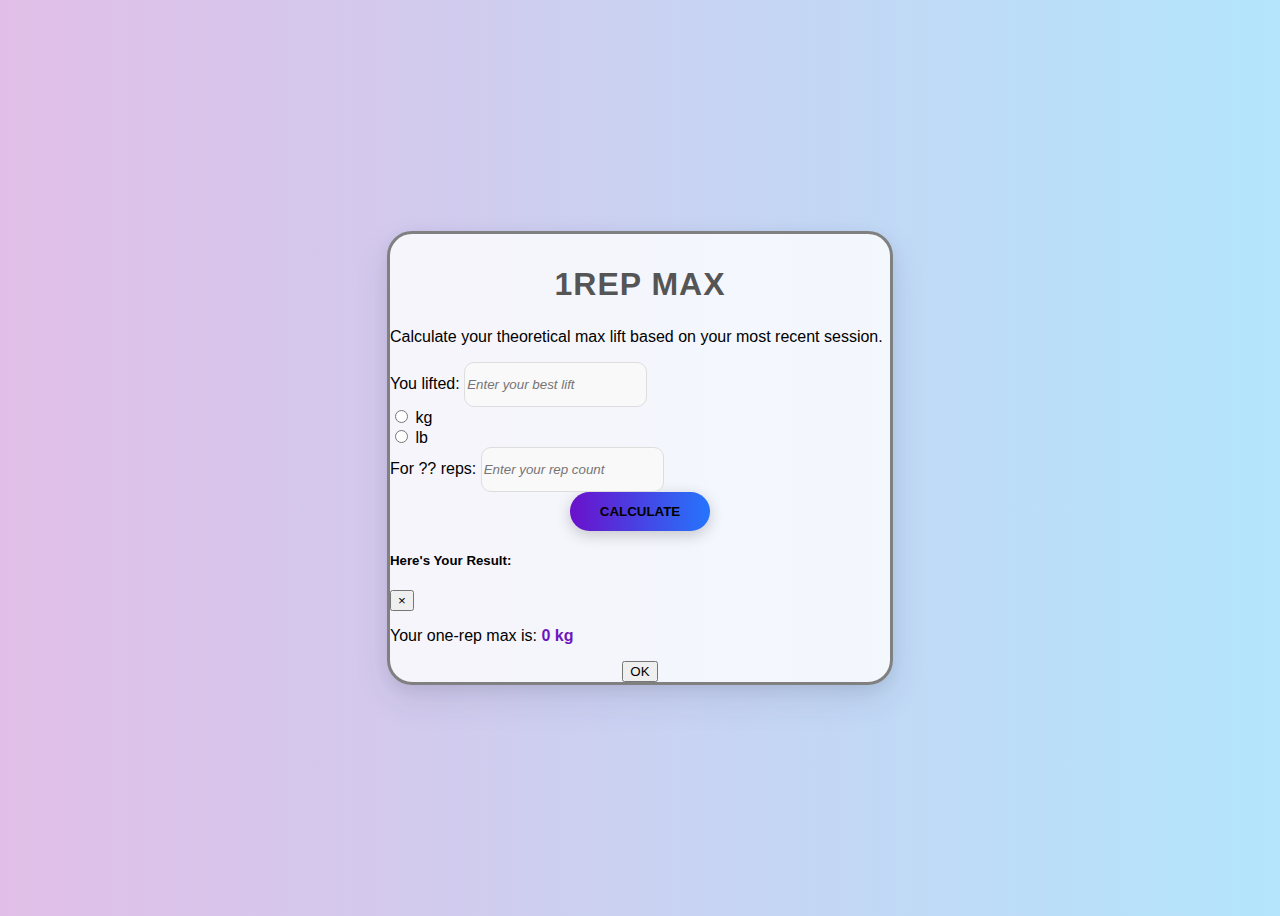
<file: 02.1rm-calculator.html>
<html>

<head>
    <link rel="stylesheet" href="https://cdn.jsdelivr.net/npm/bootstrap@4.1.3/dist/css/bootstrap.min.css"
        integrity="sha384-MCw98/SFnGE8fJT3GXwEOngsV7Zt27NXFoaoApmYm81iuXoPkFOJwJ8ERdknLPMO" crossorigin="anonymous">
    <link rel="stylesheet" href="00.styles.css"></link>
    <title>1Rep Max Calculator</title>
</head>

<body class="bg-pastel-3">

    <div class="container my-container">

        <h1 class="my-header">1Rep MAX</h1>

        <div class="row text-center">
            <div class="col">
                <p>Calculate your theoretical max lift based on your most recent session.</p>
            </div>
        </div>
        <form>
            <div class="form-group">
                <label for="liftValue">You lifted:</label>
                <input type="text" class="form-control form-control-sm" id="youLifted"
                    placeholder="Enter your best lift">
            </div>
            <div class="form-check">
                <input class="form-check-input" type="radio" name="radioOptions" id="radioKg" value="option1">
                <label class="form-check-label" for="exampleRadios1">
                    kg
                </label>
            </div>
            <div class="form-check">
                <input class="form-check-input" type="radio" name="radioOptions" id="radioLb" value="option2">
                <label class="form-check-label" for="radioLb">
                    lb
                </label>
            </div>
            <div class="form-group">
                <label for="repCount">For ?? reps:</label>
                <input type="number" class="form-control form-control-sm" id="repCount"
                    placeholder="Enter your rep count">
            </div>
            <button type="button" id="calc-btn" class="btn btn-primary btn-sm" data-toggle="modal"
                data-target="#calculated-1rm-modal" style="display: block; margin: 0 auto; font-weight: bold">CALCULATE</button>
        </form>

        <div class="modal fade" id="calculated-1rm-modal" tabindex="-1" role="dialog"
            aria-labelledby="calculated-1rm-modal" aria-hidden="true">
            <div class="modal-dialog" role="document">
                <div class="modal-content">
                    <div class="modal-header">
                        <h5 class="modal-title" id="calculated-1rm-modal-title">Here's Your Result:</h5>
                        <button type="button" class="close" data-dismiss="modal" aria-label="OK">
                            <span aria-hidden="true">&times;</span>
                        </button>
                    </div>
                    <div class="modal-body">
                        <p>Your one-rep max is: <span id="result-text"
                                style="font-weight:bold; color: rgb(109, 22, 191);">0</span>
                            <span id="unit-text" style="font-weight:bold; color: rgb(109, 22, 191);">kg</span>
                        </p>
                    </div>
                    <div class="modal-footer">
                        <button type="button" class="btn btn-outline-dark" data-dismiss="modal"
                            style="display: block; margin: 0 auto;">OK</button>
                    </div>
                </div>
            </div>
        </div>



    </div>

    <script src="https://code.jquery.com/jquery-3.3.1.slim.min.js"
        integrity="sha384-q8i/X+965DzO0rT7abK41JStQIAqVgRVzpbzo5smXKp4YfRvH+8abtTE1Pi6jizo"
        crossorigin="anonymous"></script>
    <script src="https://cdn.jsdelivr.net/npm/popper.js@1.14.3/dist/umd/popper.min.js"
        integrity="sha384-ZMP7rVo3mIykV+2+9J3UJ46jBk0WLaUAdn689aCwoqbBJiSnjAK/l8WvCWPIPm49"
        crossorigin="anonymous"></script>
    <script src="https://cdn.jsdelivr.net/npm/bootstrap@4.1.3/dist/js/bootstrap.min.js"
        integrity="sha384-ChfqqxuZUCnJSK3+MXmPNIyE6ZbWh2IMqE241rYiqJxyMiZ6OW/JmZQ5stwEULTy"
        crossorigin="anonymous"></script>
    <script src="02.1rm-logic.js"></script>
</body>

</html>
</file>
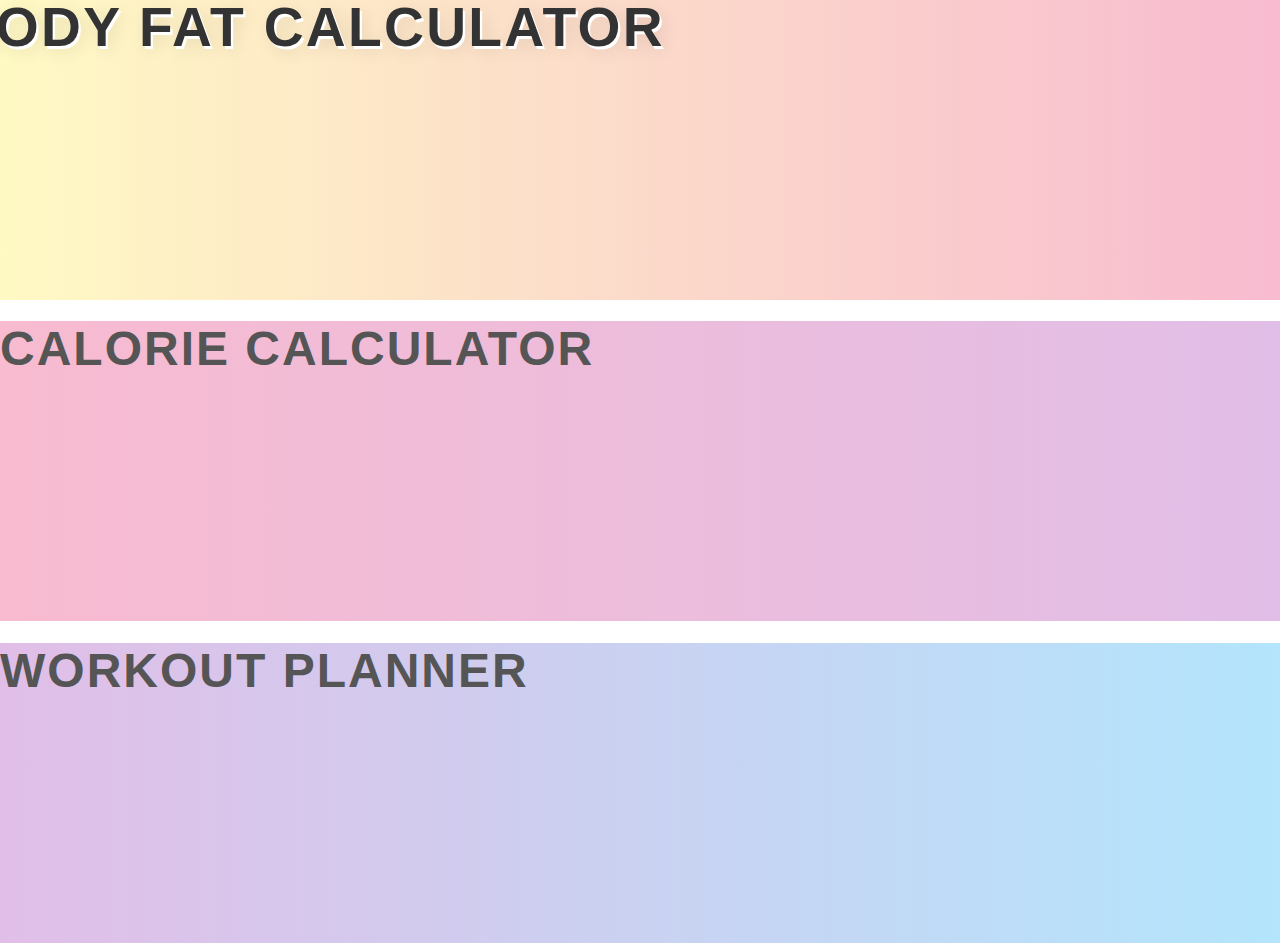
<file: 03.newbie-landing.html>
<html>

<head>
    <link rel="stylesheet" href="https://cdn.jsdelivr.net/npm/bootstrap@4.1.3/dist/css/bootstrap.min.css"
        integrity="sha384-MCw98/SFnGE8fJT3GXwEOngsV7Zt27NXFoaoApmYm81iuXoPkFOJwJ8ERdknLPMO" crossorigin="anonymous">
    <link rel="stylesheet" href="00.styles.css">
    <title>Other Calculators</title>
</head>

<body class="newbie-body">
    <div class="custom-section bg-pastel-1 d-flex justify-content-center align-items-center">
        <h1>
            <a href="04.bodyfat-form.html" class="pop-text">Body Fat Calculator</a>
        </h1>
    </div>


    <div class="custom-section bg-pastel-2 d-flex justify-content-center align-items-center">
        <h1>
            <a href="05.calorie-form.html" class="pop-text">Calorie Calculator</a>
        </h1>
    </div>


    <div class="custom-section bg-pastel-3 d-flex justify-content-center align-items-center">
        <h1>
            <a href="06.workout-planner.html" class="pop-text">Workout Planner</a>
        </h1>
    </div>




    <script src="https://code.jquery.com/jquery-3.3.1.slim.min.js"
        integrity="sha384-q8i/X+965DzO0rT7abK41JStQIAqVgRVzpbzo5smXKp4YfRvH+8abtTE1Pi6jizo"
        crossorigin="anonymous"></script>
    <script src="https://cdn.jsdelivr.net/npm/popper.js@1.14.3/dist/umd/popper.min.js"
        integrity="sha384-ZMP7rVo3mIykV+2+9J3UJ46jBk0WLaUAdn689aCwoqbBJiSnjAK/l8WvCWPIPm49"
        crossorigin="anonymous"></script>
    <script src="https://cdn.jsdelivr.net/npm/bootstrap@4.1.3/dist/js/bootstrap.min.js"
        integrity="sha384-ChfqqxuZUCnJSK3+MXmPNIyE6ZbWh2IMqE241rYiqJxyMiZ6OW/JmZQ5stwEULTy"
        crossorigin="anonymous"></script>

</body>

</html>
</file>
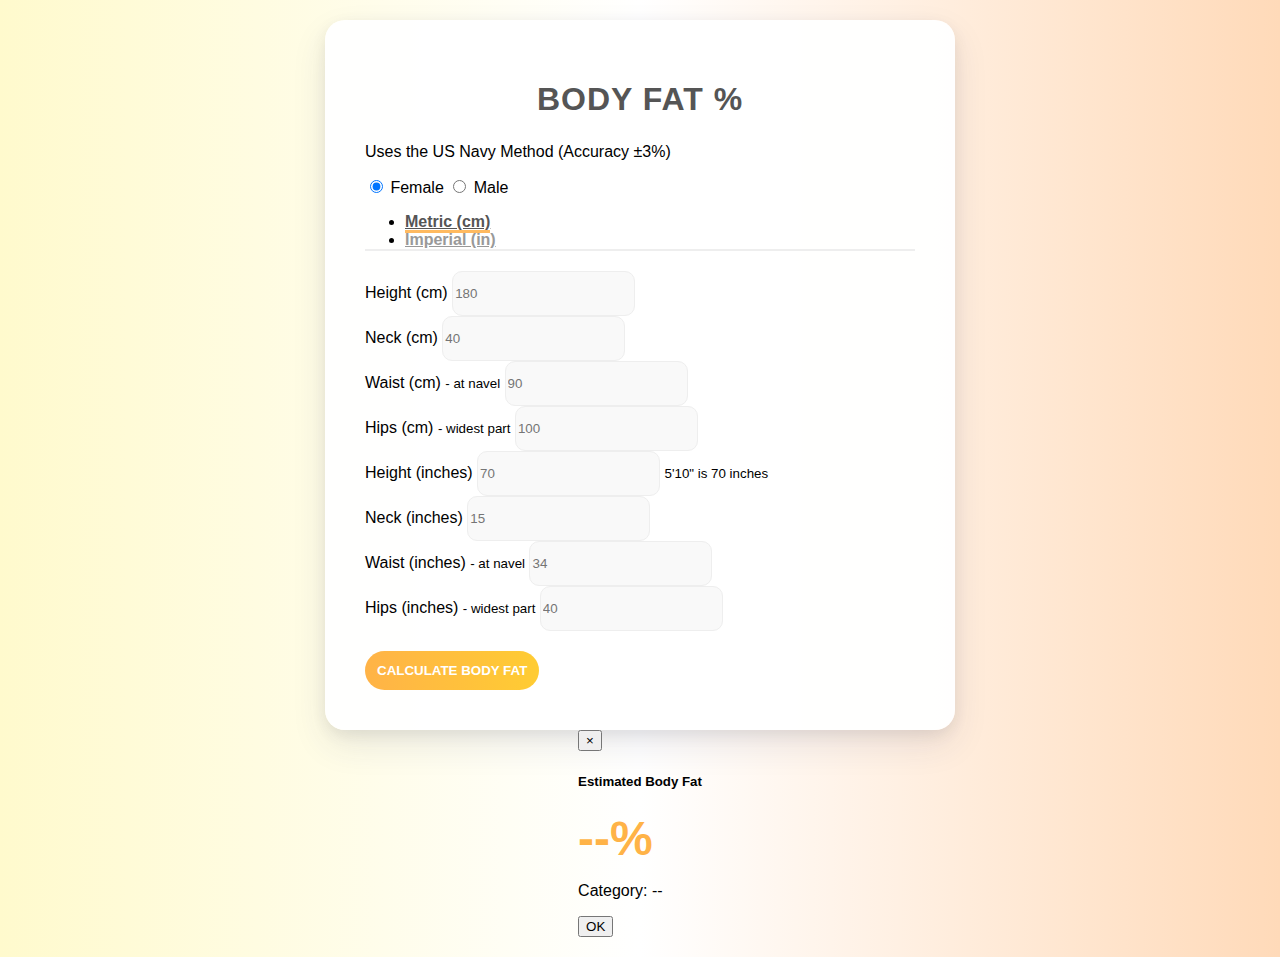
<file: 04.bodyfat-form.html>
<html>

<head>
    <link rel="stylesheet" href="https://cdn.jsdelivr.net/npm/bootstrap@4.1.3/dist/css/bootstrap.min.css"
        integrity="sha384-MCw98/SFnGE8fJT3GXwEOngsV7Zt27NXFoaoApmYm81iuXoPkFOJwJ8ERdknLPMO" crossorigin="anonymous">
    <link rel="stylesheet" href="04.bodyfat-styles.css">
    </link>
    <title>Body Fat Calculator</title>
</head>

<body>

    <div class="container my-container">

        <h1 class="my-header">Body Fat %</h1>
        <p class="text-center text-muted mb-4">Uses the US Navy Method (Accuracy ±3%)</p>


        <div class="text-center mb-4">
            <div class="btn-group btn-group-toggle" data-toggle="buttons">
                <label class="btn btn-outline-secondary active">
                    <input type="radio" name="genderOptions" id="gender-female" value="female" autocomplete="off"
                        checked>
                    Female
                </label>
                <label class="btn btn-outline-secondary">
                    <input type="radio" name="genderOptions" id="gender-male" value="male" autocomplete="off">
                    Male
                </label>
            </div>
        </div>


        <ul class="nav nav-tabs nav-fill" id="unitTabs" role="tablist">
            <li class="nav-item">
                <a class="nav-link active" id="tab-metric-link" data-toggle="tab" href="#metric-content"
                    role="tab">Metric (cm)</a>
            </li>
            <li class="nav-item">
                <a class="nav-link" id="tab-imperial-link" data-toggle="tab" href="#imperial-content"
                    role="tab">Imperial (in)</a>
            </li>
        </ul>


        <div class="tab-content" id="myTabContent">

            <!-- === METRIC TAB === -->
            <div class="tab-pane fade show active" id="metric-content" role="tabpanel">
                <div class="form-group">
                    <label>Height (cm)</label>
                    <input type="number" id="m-height" class="form-control" placeholder="180">
                </div>
                <div class="form-group">
                    <label>Neck (cm)</label>
                    <input type="number" id="m-neck" class="form-control" placeholder="40">
                </div>
                <div class="form-group">
                    <label>Waist (cm) <small class="text-muted">- at navel</small></label>
                    <input type="number" id="m-waist" class="form-control" placeholder="90">
                </div>
                <!-- Hip input (only for women) -->
                <div class="form-group hip-input-group">
                    <label>Hips (cm) <small class="text-muted">- widest part</small></label>
                    <input type="number" id="m-hip" class="form-control" placeholder="100">
                </div>
            </div>

            <!-- === IMPERIAL TAB === -->
            <div class="tab-pane fade" id="imperial-content" role="tabpanel">
                <div class="form-group">
                    <label>Height (inches)</label>
                    <input type="number" id="i-height" class="form-control" placeholder="70">
                    <small class="text-muted">5'10" is 70 inches</small>
                </div>
                <div class="form-group">
                    <label>Neck (inches)</label>
                    <input type="number" id="i-neck" class="form-control" placeholder="15">
                </div>
                <div class="form-group">
                    <label>Waist (inches) <small class="text-muted">- at navel</small></label>
                    <input type="number" id="i-waist" class="form-control" placeholder="34">
                </div>
                <!-- Hip input (again, only for women) -->
                <div class="form-group hip-input-group">
                    <label>Hips (inches) <small class="text-muted">- widest part</small></label>
                    <input type="number" id="i-hip" class="form-control" placeholder="40">
                </div>
            </div>

        </div>


        <button type="button" id="calc-btn" class="btn btn-block" data-toggle="modal" data-target="#resultModal">
            CALCULATE BODY FAT
        </button>

    </div>



    <div class="modal fade" id="resultModal" tabindex="-1" role="dialog">
        <div class="modal-dialog modal-dialog-centered" role="document">
            <div class="modal-content text-center p-4">
                <div class="modal-header border-0 pb-0">
                    <button type="button" class="close" data-dismiss="modal"><span>&times;</span></button>
                </div>
                <div class="modal-body">
                    <h5 class="text-muted text-uppercase mb-3">Estimated Body Fat</h5>
                    <div id="result-display">--%</div>
                    <p class="mt-3 text-muted" id="category-text">Category: --</p>
                </div>
                <div class="modal-footer border-0 justify-content-center">
                    <button type="button" class="btn btn-outline-secondary rounded-pill px-4"
                        data-dismiss="modal">OK</button>
                </div>
            </div>
        </div>
    </div>



    <script src="https://code.jquery.com/jquery-3.3.1.min.js"></script>
    <script src="https://cdn.jsdelivr.net/npm/popper.js@1.14.3/dist/umd/popper.min.js"></script>
    <script src="https://cdn.jsdelivr.net/npm/bootstrap@4.1.3/dist/js/bootstrap.min.js"></script>
    <script src="04.bodyfat-logic.js"></script>
</body>

</html>
</file>
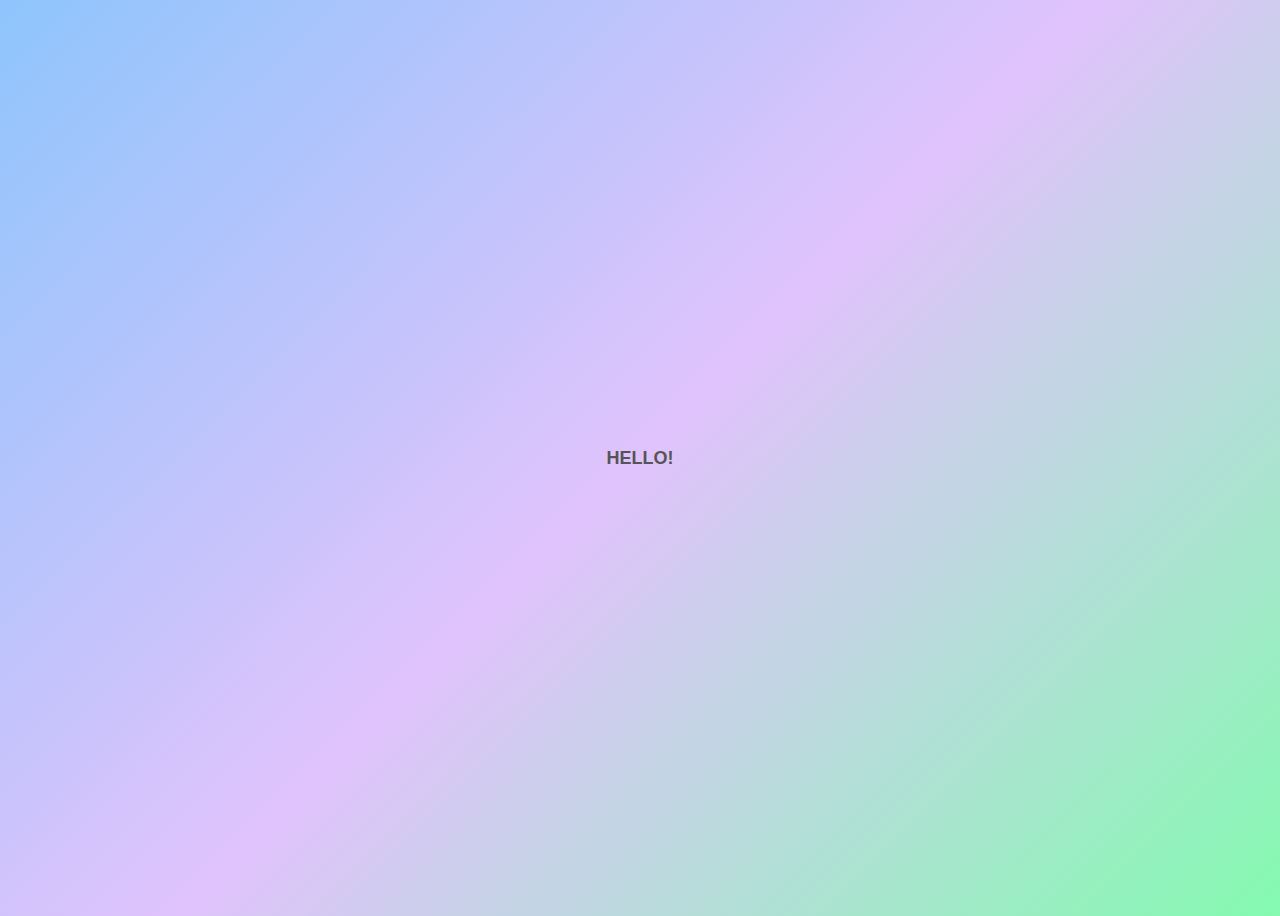
<file: 05.calorie-form.html>
<html>

<head>
    <link rel="stylesheet" href="https://cdn.jsdelivr.net/npm/bootstrap@4.1.3/dist/css/bootstrap.min.css"
        integrity="sha384-MCw98/SFnGE8fJT3GXwEOngsV7Zt27NXFoaoApmYm81iuXoPkFOJwJ8ERdknLPMO" crossorigin="anonymous">
    <link rel="stylesheet" href="05.calorie-styles.css">
    </head>


<body>

<p style="font-size:large; font-weight: bold;">HELLO!</p>


    <script src="https://code.jquery.com/jquery-3.3.1.slim.min.js"
        integrity="sha384-q8i/X+965DzO0rT7abK41JStQIAqVgRVzpbzo5smXKp4YfRvH+8abtTE1Pi6jizo"
        crossorigin="anonymous"></script>
    <script src="https://cdn.jsdelivr.net/npm/popper.js@1.14.3/dist/umd/popper.min.js"
        integrity="sha384-ZMP7rVo3mIykV+2+9J3UJ46jBk0WLaUAdn689aCwoqbBJiSnjAK/l8WvCWPIPm49"
        crossorigin="anonymous"></script>
    <script src="https://cdn.jsdelivr.net/npm/bootstrap@4.1.3/dist/js/bootstrap.min.js"
        integrity="sha384-ChfqqxuZUCnJSK3+MXmPNIyE6ZbWh2IMqE241rYiqJxyMiZ6OW/JmZQ5stwEULTy"
        crossorigin="anonymous"></script>
</body>

</html>
</file>
<file: 00.styles.css>
.my-header {
    text-align: center;
    font-weight: 800;
    color: #555;
    margin-bottom: 25px;
    text-transform: uppercase;
    letter-spacing: 1px;
}

.my-header-smaller {
    text-align: center;
    font-weight: 800;
    font-size: xx-large;
    color: #555;
    text-transform: uppercase;
    margin-bottom: 25px;
    letter-spacing: 1px;
}

.my-container {
    border-radius: 25px;
    border: 3px solid gray;
    align-items: center;
    padding-top: 10px;
    background-color: rgba(255, 255, 255, 0.8);
    max-width: 500px;
    width: 90%;
    box-shadow: 0 15px 35px rgba(50, 50, 93, 0.1), 0 5px 15px rgba(0, 0, 0, 0.07);
}

.form-control {
    border-radius: 10px;
    height: 45px;
    border: 1px solid #ddd;
    background-color: #f9f9f9;
}

.form-control:focus {
    background-color: #fff;
    box-shadow: 0 0 0 3px rgba(224, 195, 252, 0.5);
    border-color: #e0c3fc;
}

#calc-btn {
    background-image: linear-gradient(to right, #6a11cb 0%, #2575fc 100%);
    border: none;
    border-radius: 50px;
    padding: 12px 30px;
    box-shadow: 0 4px 15px rgba(0, 0, 0, 0.2);
    transition: transform 0.2s;
}

#calc-btn:hover {
    transform: scale(1.05);
}

#calc-btn-2 {
    background-image: linear-gradient(to right, #ff9967 0%, #ffdfbe 100%);
    border: none;
    border-radius: 50px;
    padding: 12px 30px;
    box-shadow: 0 4px 15px rgba(0, 0, 0, 0.2);
    transition: transform 0.2s;
}

#calc-btn-2:hover {
    transform: scale(1.05);
}



body {
    min-height: 100vh;
    display: flex;
    align-items: center;
    justify-content: center;
    font-family: 'Segoe UI', Tahoma, Geneva, Verdana, sans-serif;
}

form {
    padding-top: 0px;
    padding-bottom: 0px;
}


.custom-section {
    height: 33.33vh;
    width: 100%;
    position: relative;
}


.bg-pastel-1 {
    background: linear-gradient(to right, #fdfbfb 0%, #ebedee 100%);
    background-image: linear-gradient(120deg, #f6d365 0%, #fda085 100%);
    background-image: linear-gradient(to right, #fff1eb 0%, #ace0f9 100%);
    background-image: linear-gradient(to right, #fff9c4, #f8bbd0);
}


.bg-pastel-2 {
    background-image: linear-gradient(to right, #f8bbd0, #e1bee7);
}


.bg-pastel-3 {
    background-image: linear-gradient(to right, #e1bee7, #b3e5fc);
}

.bg-pastel-4 {
    background-image: linear-gradient(to right, #FFFACD 0%, #FFFFFF 50%, #FFDAB9 100%);
}


.pop-text {
    font-size: 3rem;
    font-weight: 800;
    color: #555;
    text-transform: uppercase;
    letter-spacing: 2px;
    cursor: pointer;
    text-decoration: none !important;
    display: inline-block;
    transition: transform 0.3s ease, color 0.3s ease,
        text-shadow 0.3s ease;
}


.pop-text:hover {
    transform: scale(1.15);
    color: #333;
    text-shadow: 2px 2px 0px #fff, 4px 4px 15px rgba(0, 0, 0, 0.1);
    text-decoration: none !important;

}

.newbie-body {
    display: block !important;
    margin: 0;
    padding: 0;
    min-height: 100vh;
}

::placeholder {
    text-decoration-color: beige;
    font-style: italic;
}
</file>
<file: 04.bodyfat-styles.css>
body {
    background-image: linear-gradient(to right, #FFFACD 0%, #FFFFFF 50%, #FFDAB9 100%);
    min-height: 100vh;
    display: flex;
    flex-direction: column;
    align-items: center;
    justify-content: center;
    padding: 20px;
    margin: 0;
    font-family: 'Segoe UI', sans-serif;
}


.my-container {
    background-color: rgba(255, 255, 255, 0.95);
    padding: 40px;
    border-radius: 20px;
    box-shadow: 0 15px 35px rgba(50, 50, 93, 0.1), 0 5px 15px rgba(0, 0, 0, 0.07);
    max-width: 550px;
    width: 100%;
    margin-top: auto;
    margin-bottom: auto;
}

/* --- 3. MOBILE SPECIFIC RULES --- */
/* If the screen is smaller than 576px (Standard Phones) */
@media (max-width: 576px) {
    .my-container {
        padding: 20px;
    }

    .my-header {
        font-size: 1.5rem;
    }

    #result-display {
        font-size: 2.5rem;
    }
}


.my-header {
    text-align: center;
    font-weight: 800;
    color: #555;
    margin-bottom: 25px;
    text-transform: uppercase;
    letter-spacing: 1px;
}


.nav-tabs {
    border-bottom: 2px solid #eee;
    margin-bottom: 20px;
}

.nav-tabs .nav-link {
    border: none;
    color: #999;
    font-weight: 600;
    background: transparent;
}

.nav-tabs .nav-link.active {
    color: #555;
    background: transparent;
    border-bottom: 3px solid #ffba60;
}

.nav-link:hover {
    border-color: transparent;
    color: #ffba60;
}


.form-control {
    border-radius: 10px;
    height: 45px;
    background-color: #f9f9f9;
    border: 1px solid #eee;
}

.form-control:focus {
    box-shadow: none;
    border-color: #ffba60;
    background: #fff;
}


#calc-btn {
    background-image: linear-gradient(to right, #ffb347 0%, #ffcc33 100%);
    border: none;
    border-radius: 50px;
    font-weight: bold;
    color: white;
    padding: 12px;
    margin-top: 20px;
    transition: transform 0.2s;
}

#calc-btn:hover {
    transform: scale(1.03);
    cursor: pointer;
}


#result-display {
    font-size: 3rem;
    font-weight: 800;
    color: #ffb347;
}
</file>
<file: 05.calorie-styles.css>
body {
    background-image: linear-gradient(135deg, #8ec5fc 0%, #e0c3fc 50%, #84fab0 100%);
    min-height: 100vh;
    display: flex;
    align-items: center;
    justify-content: center;
    font-family: "Segoe UI", sans-serif;
    color: #555;
}


.glass-card {
    background-color: rgba(255, 255, 255, 0.9);
    padding: 50px;
    border-radius: 25px;
    box-shadow: 0 15px 35px rgba(132, 250, 176, 0.3);
    max-width: 600px;
    width: 90%;
    text-align: center;
}


.btn-aurora {
    background-image: linear-gradient(to right, #8ec5fc 0%, #e0c3fc 50%, #84fab0 100%);
    background-size: 200% auto;
    border: none;
    color: white;
    padding: 12px 30px;
    border-radius: 50px;
    font-weight: 800;
    text-transform: uppercase;
    letter-spacing: 1px;
    transition: 0.5s;
    box-shadow: 0 5px 15px rgba(0, 0, 0, 0.1);
}

.btn-aurora:hover {
    background-position: right center;
    color: white;
    transform: translateY(-2px);
}
</file>
